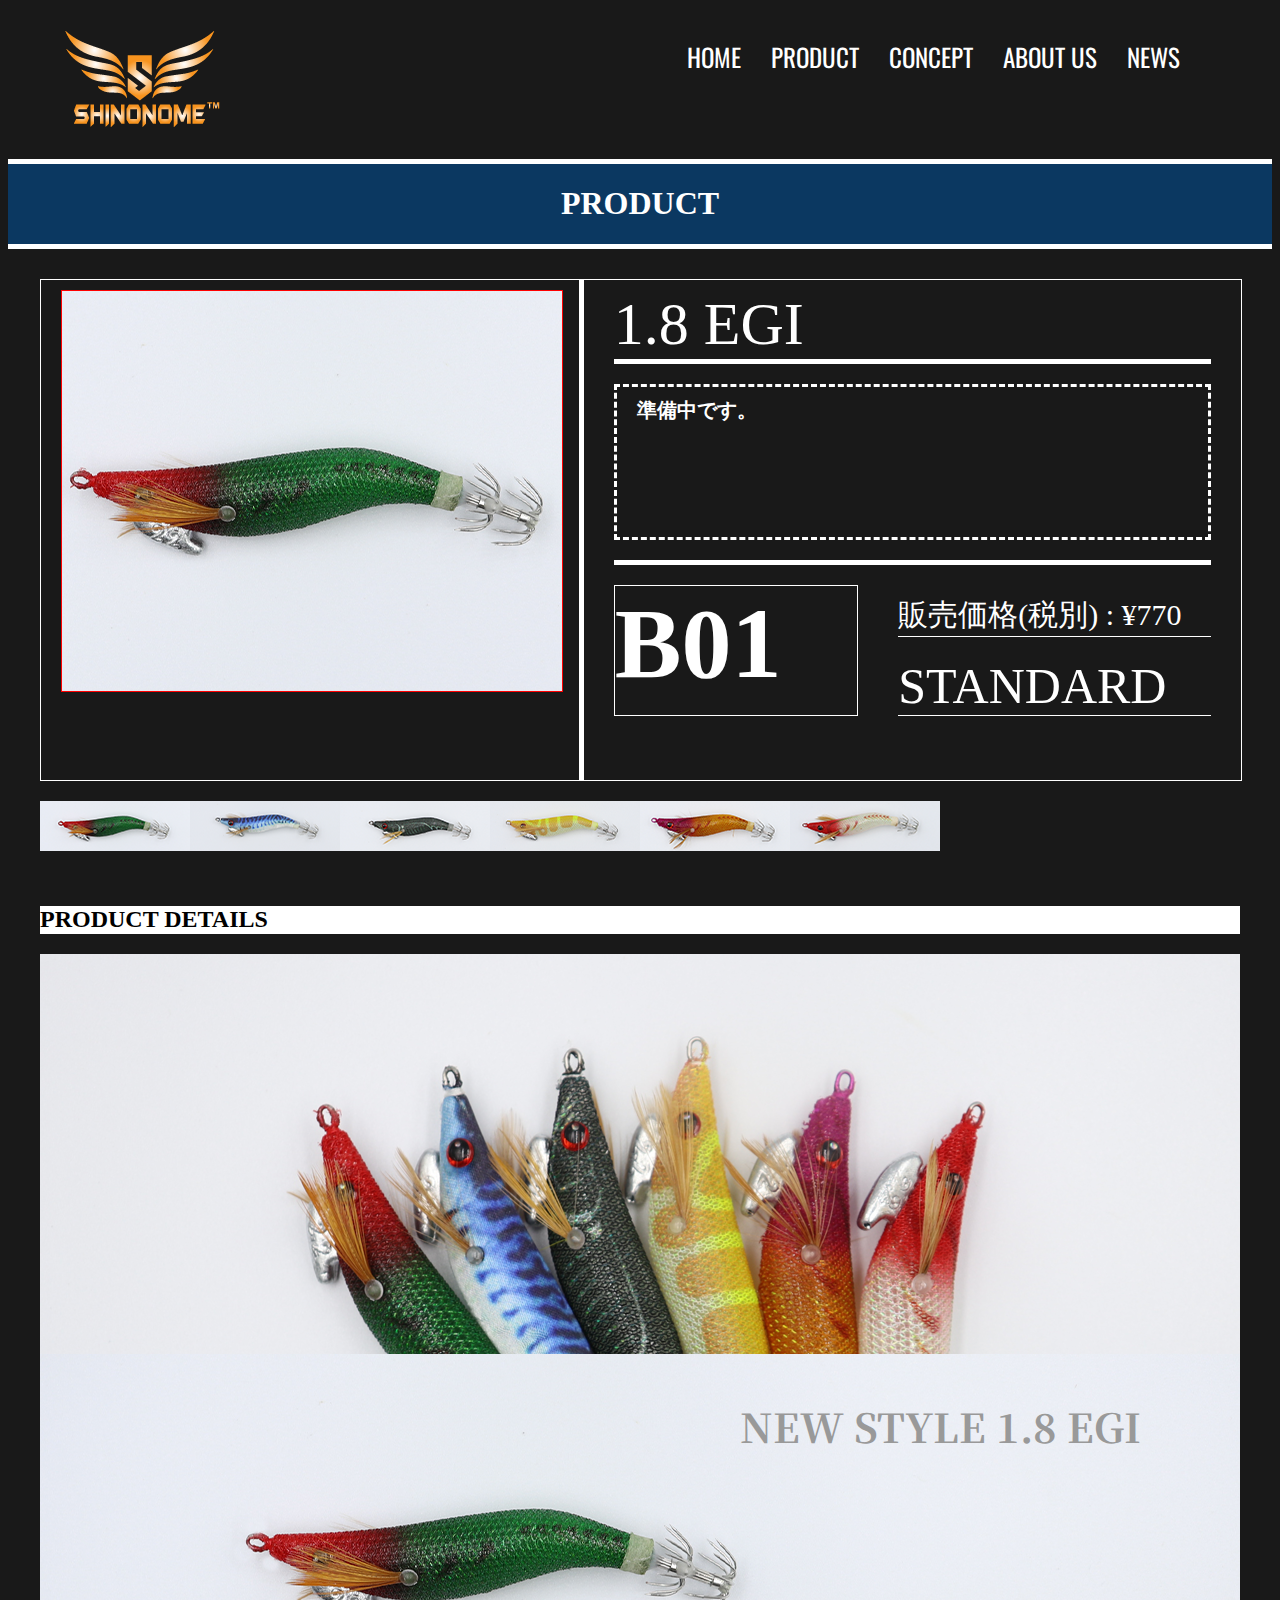
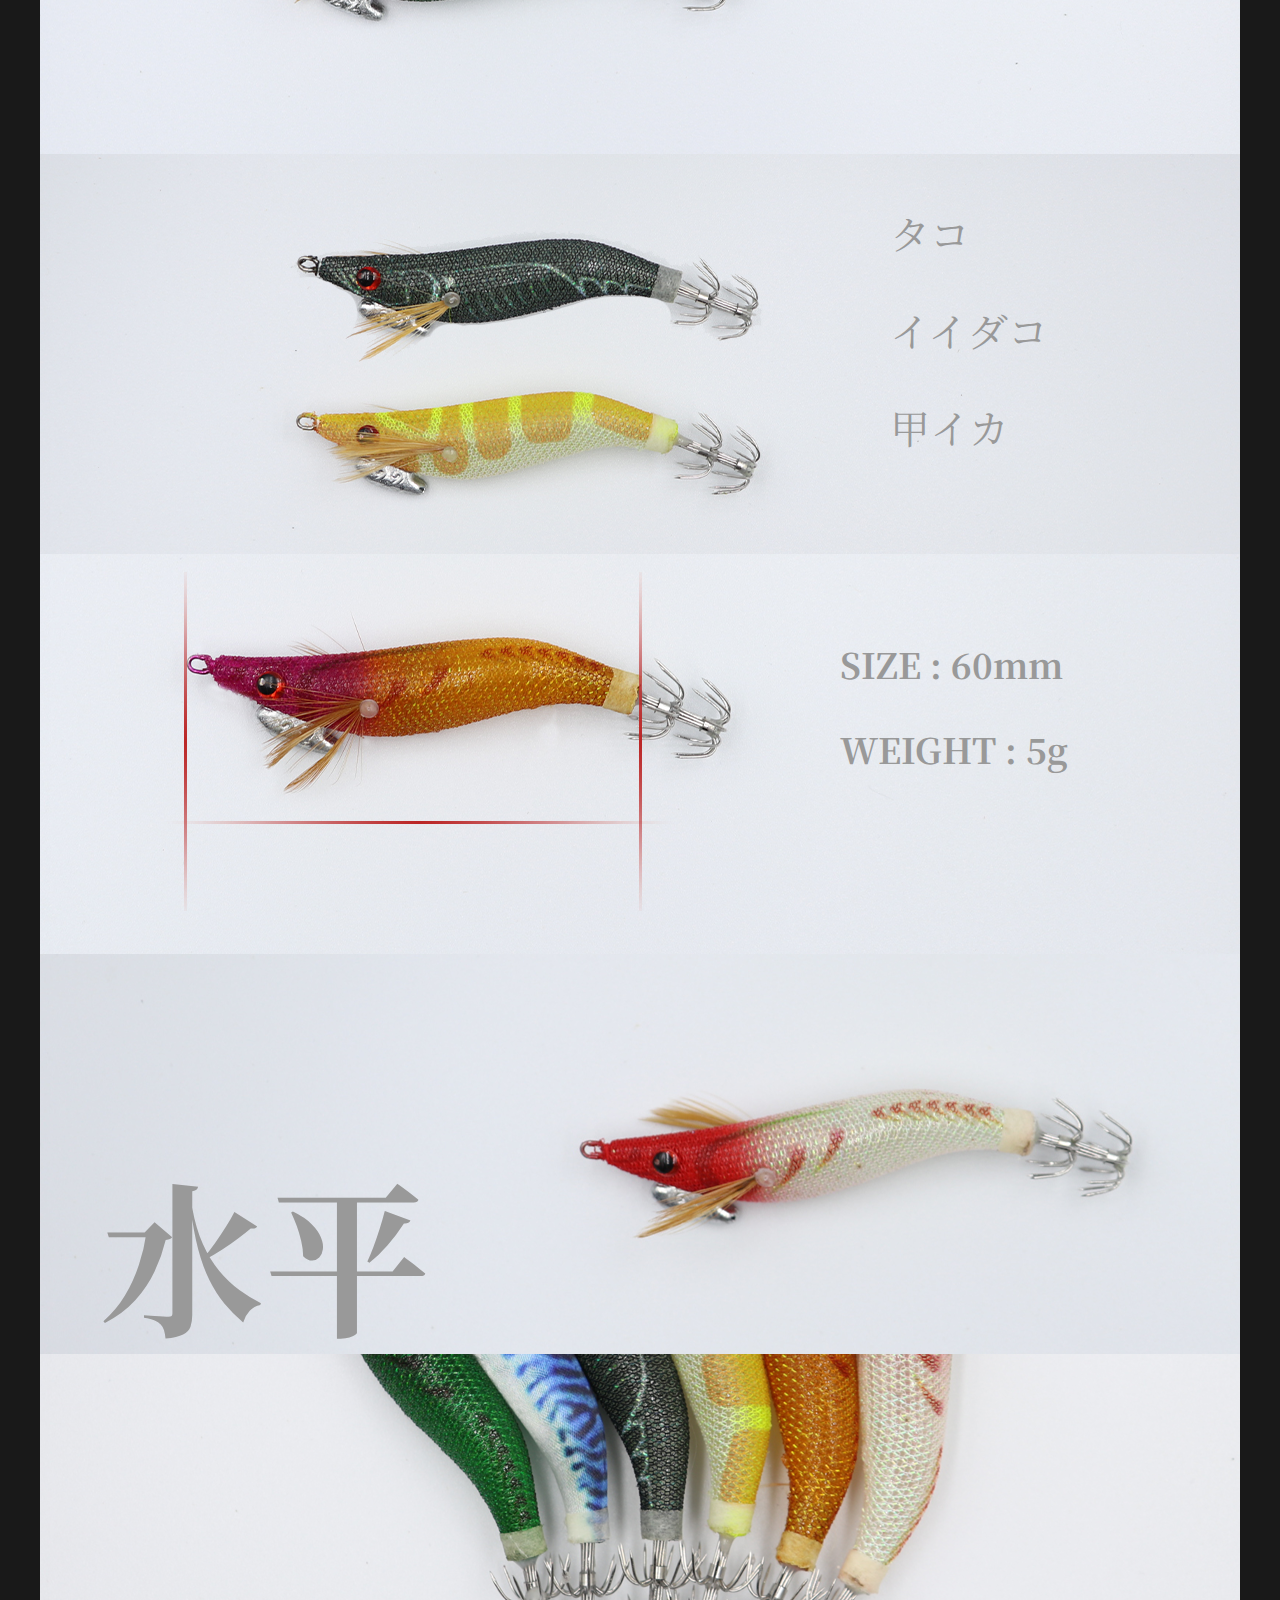
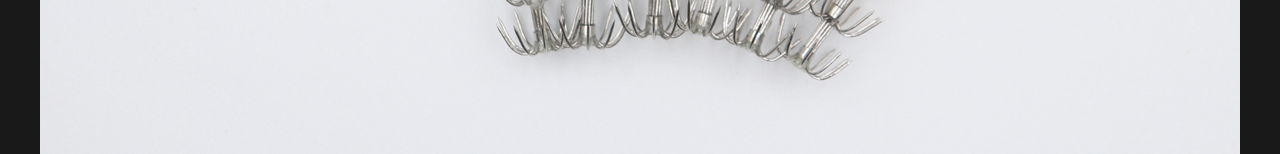
<file: egi1_8.html>
<!doctype HTML>
<html>
<head>
  <meta charset="utf-8">
  <title>Shinonome</title>
  <link href="https://fonts.googleapis.com/css?family=Oswald&display=swap" rel="stylesheet">
  <link href="https://fonts.googleapis.com/css?family=Sawarabi+Mincho&display=swap" rel="stylesheet">
  <link href="https://fonts.googleapis.com/css?family=Noto+Serif+JP&display=swap" rel="stylesheet">
  <link rel="stylesheet" href="style.css">
  <style>
  .submenu{
    height: 0px;
    position: absolute;
    overflow: hidden;
    transition-property: height;
    transition-duration: 0.5s;
  }
  .mainmenu:hover .submenu{
    height: 110px;
  }
  .submenu li{
    font-size: 20px;
    float: none;
  }
    .handler{
      margin-top: 30px;
      display: flex;
      width: 1200px;
      height: 500px;
      border: solid 1px white;
    }
    #mainimg{
      margin: 10px 0 0 20px;
      width: 500px;
      height: 400px;
      border: solid 1px red;
    }
    .hul{
      margin: 0 0 0 20px;
      margin-top: 20px;
      list-style: none;
      width: auto;
    }
    .hli{
      width: 150px;
      height: 50px;
      border: solid 1px white;
      margin-right: 23px;
      float: left;
      padding: 0;
    }
    .hli:last-child{
      margin-right: 0px;
    }
    .hlione{
      width: 150px;
      height: 50px;
      border: solid 1px white;
      margin: 0 0 0 173px;
      padding: 0;
    }
    .imgclass{
      width: 45%;
      float: left;
    }
    #minimg{
      width: 1200px;
      height: 55px;
      margin: 20px 0 20px 0;
      list-style: none;
    }
    .mins{
      width: 150px;
      height: 50px;
      padding: 0;
      display: inline-block;
    }
    .mins:last-child{
      margin-bottom: 20px;
    }
    .textpage{
      display: block;
      width: 55%;
      height: auto;
      border-left: solid 5px white;
      float: left;
    }
    .pname{
      margin: 10px 30px 0 30px;
      color:white;
      font-size: 60px;
      border-bottom: solid 5px white;
    }
    .smalltext{
      margin: 20px 30px 0 30px;
      color: white;
      border: dashed 3px white;
      width: auto;
      height: 150px;
      padding: 0 0 0 20px;
    }
    .att{
      margin: 20px 30px 0 30px;
      display: flex;
      border-top: solid 5px white;
      padding-top: 20px;
    }
    .pnum{
      color: white;
      font-size: 100px;
      font-weight: 900;
      border: solid 1px white;
      width: 250px;
    }
    .patt{
      margin-left: 40px;
      width: 54%;
    }
    .price{
      color: white;
      font-size: 30px;
      border-bottom: solid 1px white;
      margin-top: 10px;
    }
    .pcolor{
      margin-top: 20px;
      color: white;
      font-size: 50px;
      border-bottom: solid 1px white;
    }
    .sp{
      font-size: 20px;
      margin: 10px 0 5px 0;
      font-weight: 900;
    }
    .coution{
      color:red;
      margin-top: 5px;
    }
    .cname{
      font-size: 20px;
      font-weight: 900;
      margin-top: 10px;
    }
  </style>
  <script>
  var stext = ['準備中です。','サバストライプを使用して、自然なサバの感じで製作しました。<br>頭足類の立場でおいしそうに見えます。','フグの柄を描きました。ナチュラルなカラー感で、<br>環境に同化されて境界性を削減しました。<br>レッド、ブルー夜光はありません。','グリーンカラーを、一般的な魚の縞に組み合わせました。<br>ナチュラルなカラー感で、<br>環境に同化されて境界性が低くなります。<br>レッド、ブルー夜光はありません。','おいしそうなオレンジを鱗柄に加味して視認性を高めました。<br>目立つカラー感で標的になりやすい。<br>レッド、ブルー夜光はありません。','周辺環境のフルセクを加味して底層の頭足類を攻略します。<br>底層に住む頭足類は境界せずに近づいていきます。<br>レッド、ブルー夜光はありません。','周辺環境のフルセクを加味して底層の頭足類を攻略します。<br>ナチュラルなカラー感で周囲の環境に同化されます。<br>レッド、ブルー夜光はありません。','オレンジ色の緑の色を加味した製品です。<br>目にとまり、アタリが早くおいしそうなカラー感に誘惑します。<br>レッド、ブルー夜光はありません。','赤の色にオレンジ色を加味した製品です。<br>目にとまり、アタリが早くおいしそうなカラー感に誘惑します。<br>レッド、ブルー夜光はありません。','韓国の人気のあるスイカの色のカラーです。<br>人気の理由のある色です。','韓国の人気のコチュジャンの色のカラーです。<br>人気の理由のある色です。','栄養価の高い多くの青魚です。<br>斑点表現により視認性が最大化された。','レッドブラウン背筋に黄色の線をグオトた。<br>黄色のラインのためにアクション時錯視が起こります。','ピンクブラウン背筋に黄色の線をグオトた。<br>黄色のラインのためにアクション時錯視が起こります。','最も一般的な魚の色です。<br>ナチュラルカラーを最高使用しました。','前方はピンク裏側はイエローです。<br>夜光状態も2色で表示されます。','ブルー斑点の色をでした。<br>斑点表現により視認性が最大化された。','ブラック地にうっすらと骨の柄を入れました。<br>夜光時、実際の魚のような効果を示しています。','赤の色にオレンジ色を加味した製品です。<br>目にとまり、アタリが早くおいしそうなカラー感に誘惑します。<br>レッド、ブルー夜光はありません。'];
  var sname = ['','サバスタイル','フグスペシャル','ナチュラルグリーン','オレンジ鱗','プロブラウン','ナチュラルブラウン','オレンジグリーン','レッドオレンジ','スイカ','コチュジャン','ブルー斑点','レッドブラウン','ピンクブラウン','はタチウオ','トゥフェイス','ピンク斑点','プレミアムブラック','レッドオレンジ'];
  var coution = "※注意事項：三つの夜光に応じて製品番号が異なります。※";
  var glowname = ['通常夜光','レッド夜光','ブルー夜光'];
  var glowtext = ['通常の夜光色です。<br>ほのか緑の色で、既存の姿と同じです。<br>暗い海の中に明るく光ります。','魅惑的なレッド夜光です。<br>赤く明るくなるので、視認性に優れています。<br>柄はそのまま生かしました。','海の中に光を内面青い光がされます。<br>ナチュラルなカラーで最も自然に光ります。<br>境界性が極限に低くなります。'];
    function minimg(){ //1~6번 이미지 생성
      for(var i=1; i<7; i++){
      var min = document.querySelector('#minimg');
      var minli = document.createElement('li');
      minli.className = "mins";
        minli.innerHTML = "<input type='image' src='./img/2_2egi/min/"+i+".png' onclick='clickmin("+i+")'>";
        min.appendChild(minli);
      }
    }
    function startimg(){ //핸들러 초기화
      clickmin(1);
    }
    function clickmin(num){ //1~7번 이미지 클릭
      var mainimg = document.querySelector('#mainimg');
      mainimg.innerHTML = "<img src='./img/2_2egi/max/"+num+".png'>";
      var pnum = document.querySelector('.pnum');
      var smalltext = document.querySelector('.smalltext');
      smalltext.innerHTML = "<p class='cname'>"+stext[0];
      var pcolor = document.querySelector('.pcolor');
      pcolor.innerHTML = "STANDARD";
      if(num < 10){
        pnum.innerHTML = "B0"+num;
      }else {
        pnum.innerHTML = "T"+num;
      }
       /* if(num>1 && num<8){
        var hul = document.querySelector('.hul');
        hli = document.createElement('li');
        hli.className = "hlione";
        hul.innerHTML = "";
        hli.innerHTML = "<input type='image' src='./img/sutte/min/t"+num+"g.png' onclick='clickmax("+num+",0)'>";
        hul.appendChild(hli);
      }else if(num === 18){
        var hul = document.querySelector('.hul');
        hli = document.createElement('li');
        hli.className = "hlione";
        hul.innerHTML = "";
        hli.innerHTML = "<input type='image' src='./img/sutte/min/t"+num+"g.png' onclick='clickmax("+num+",0)'>";
        hul.appendChild(hli);
      }else{
      for(var i = 0; i < 3; i++){
        var hul = document.querySelector('.hul');
        hli = document.createElement('li');
        hli.className = "hli";
        if(i == 0){
        hul.innerHTML = "";
        hli.innerHTML = "<input type='image' src='./img/sutte/min/t"+num+"g.png' onclick='clickmax("+num+","+i+")'>";
        hul.appendChild(hli);
      }else if (i == 1) {
        hli.innerHTML = "<input type='image' src='./img/sutte/min/t"+num+"r.png' onclick='clickmax("+num+","+i+")'>";
        hul.appendChild(hli);
      }else {
        hli.innerHTML = "<input type='image' src='./img/sutte/min/t"+num+"b.png' onclick='clickmax("+num+","+i+")'>";
        hul.appendChild(hli);
      }
    }
  } */
    }
    function clickmax(i,num){ //일반, 레드, 블루 야광 클릭
      var mainimg = document.querySelector('#mainimg');
      var color = ['g','r','b'];
      var pcolor = ['','R','B'];
      var colorname = document.querySelector('.pcolor');
      var colorset = ['GLOW','RED GLOW','BLUE GLOW'];
      mainimg.innerHTML = "<img src='./img/sutte/max/t"+i+""+color[num]+".png'>";
      var pnum = document.querySelector('.pnum');
      colorname.innerHTML = colorset[num];
      var hul = document.querySelector('.hul');
      hul.childNodes[num].innerHTML = "<input type='image' src='./img/sutte/min/t"+i+"s.png' onclick='clickmin("+i+")'>";
      if(i < 10){
        pnum.innerHTML = "T0"+i+""+pcolor[num];
      }else{
        pnum.innerHTML = "T"+i+""+pcolor[num];
      }
      var smalltext = document.querySelector('.smalltext');
      smalltext.innerHTML = "<p class='sp'>"+glowname[num]+"</p>"+glowtext[num]+"<p class='coution'>"+coution+"</p>";
    }
  </script>
</head>
<body>
  <div class="container">
    <h1 class="logo">
      <a href="index.html"><img src="logo3.png"></a>
  </h1>
  <nav class="topnav">
  <ul>
  <li>
    <a href="index.html">HOME</a>
    </li>
    <li class="mainmenu">
      <a>PRODUCT</a>
        <ul class="submenu">
          <li><a href="product.html">SHINONOME</a></li>
          <li><a href="shinsei.html">SHINSEI</a></li>
        </ul>
    </li>
    <li>
    <a href="concept.html">CONCEPT</a>
    </li>

    <li>
    <a href="about.html">ABOUT US</a>
    </li>
    <li>
    <a href="news.html">NEWS</a>
  </li>
  </ul>
  </nav>
</div>
<div class="twobord bord align-center"><h1>PRODUCT</h1></div>

  <div class="container">
      <div class="handler">
        <div class="imgclass">
          <div id="mainimg"></div>
          <ul class="hul"></ul>
        </div>
        <div class="textpage">
          <div class="pname">1.8 EGI</div>
          <div class="smalltext">
          </div>
          <div class="att">
            <div class="pnum">T01</div>
            <div class="patt">
              <div class="price">販売価格(税別) : ¥770</div>
              <div class="pcolor"></div>
            </div>
          </div>
        </div>
      </div>
    <ul id="minimg">

    </ul>
  <div style="background-color: white;">
    <h2 class="probord">PRODUCT DETAILS</h2>
  </div>


  <div style="width: auto; height: 400px; background-image: url(./img/2_2egi/detail/m1.png); font-family: 'Noto Serif JP', serif;"><div style="padding:  200px 0 0 500px; margin-top: 0px;"><h2 style="font-size:40px;"></div></div>
  <div style="width: auto; height: 400px; background-image: url(./img/2_2egi/detail/m2.png); font-family: 'Noto Serif JP', serif; color: #999;"><div style="padding:  10px 0 0 700px; margin-top: 0px;"><h2 style="font-size:40px;">NEW STYLE 1.8 EGI
    </div></div>

  <div style="width: auto; height: 400px; background-image: url(./img/2_2egi/detail/m4.png); color:#FFF; font-family: 'Noto Serif JP', serif; color:#999;"><div style="margin: 0px 0 0 800px; padding: 10px 0 0 50px; font-size:40px;">
    <p>タコ</p>
    <p>イイダコ</p>
    <p>甲イカ</p>
  </div>
  </div>



<div style="width: auto; height: 400px; background-image: url(./img/2_2egi/detail/m5.png);"><div style="margin: 0px 40px 100px 650px; font-family: 'Noto Serif JP', serif; padding:50px 0 0 150px;"><h2 style="color: #999; font-size:35px; margin:0;">
  <p>SIZE : 60mm</p>
  <p>WEIGHT : 5g</p>
  <p></p>
</div></div>

<div style="width: auto; height: 400px; background-image: url(./img/2_2egi/detail/m6.png);"><div style="margin: 0px 40px 100px 60px; font-family: 'Noto Serif JP', serif; padding:180px 0 0 0px;"><h2 style="color: #999; font-size:165px; margin:0;">水平</div></div>

<div style="width: auto; height: 400px; background-image: url(./img/2_2egi/detail/me.png);"><div style="margin: 0px 40px 100px 650px; font-family: 'Noto Serif JP', serif; padding:180px 0 0 50px;"><h2 style="color: #000000; font-size:35px; margin:0;"></div></div>
</div>
</div>
</div>
<script>
minimg();
startimg();
</script>
  </body>
</html>
</file>
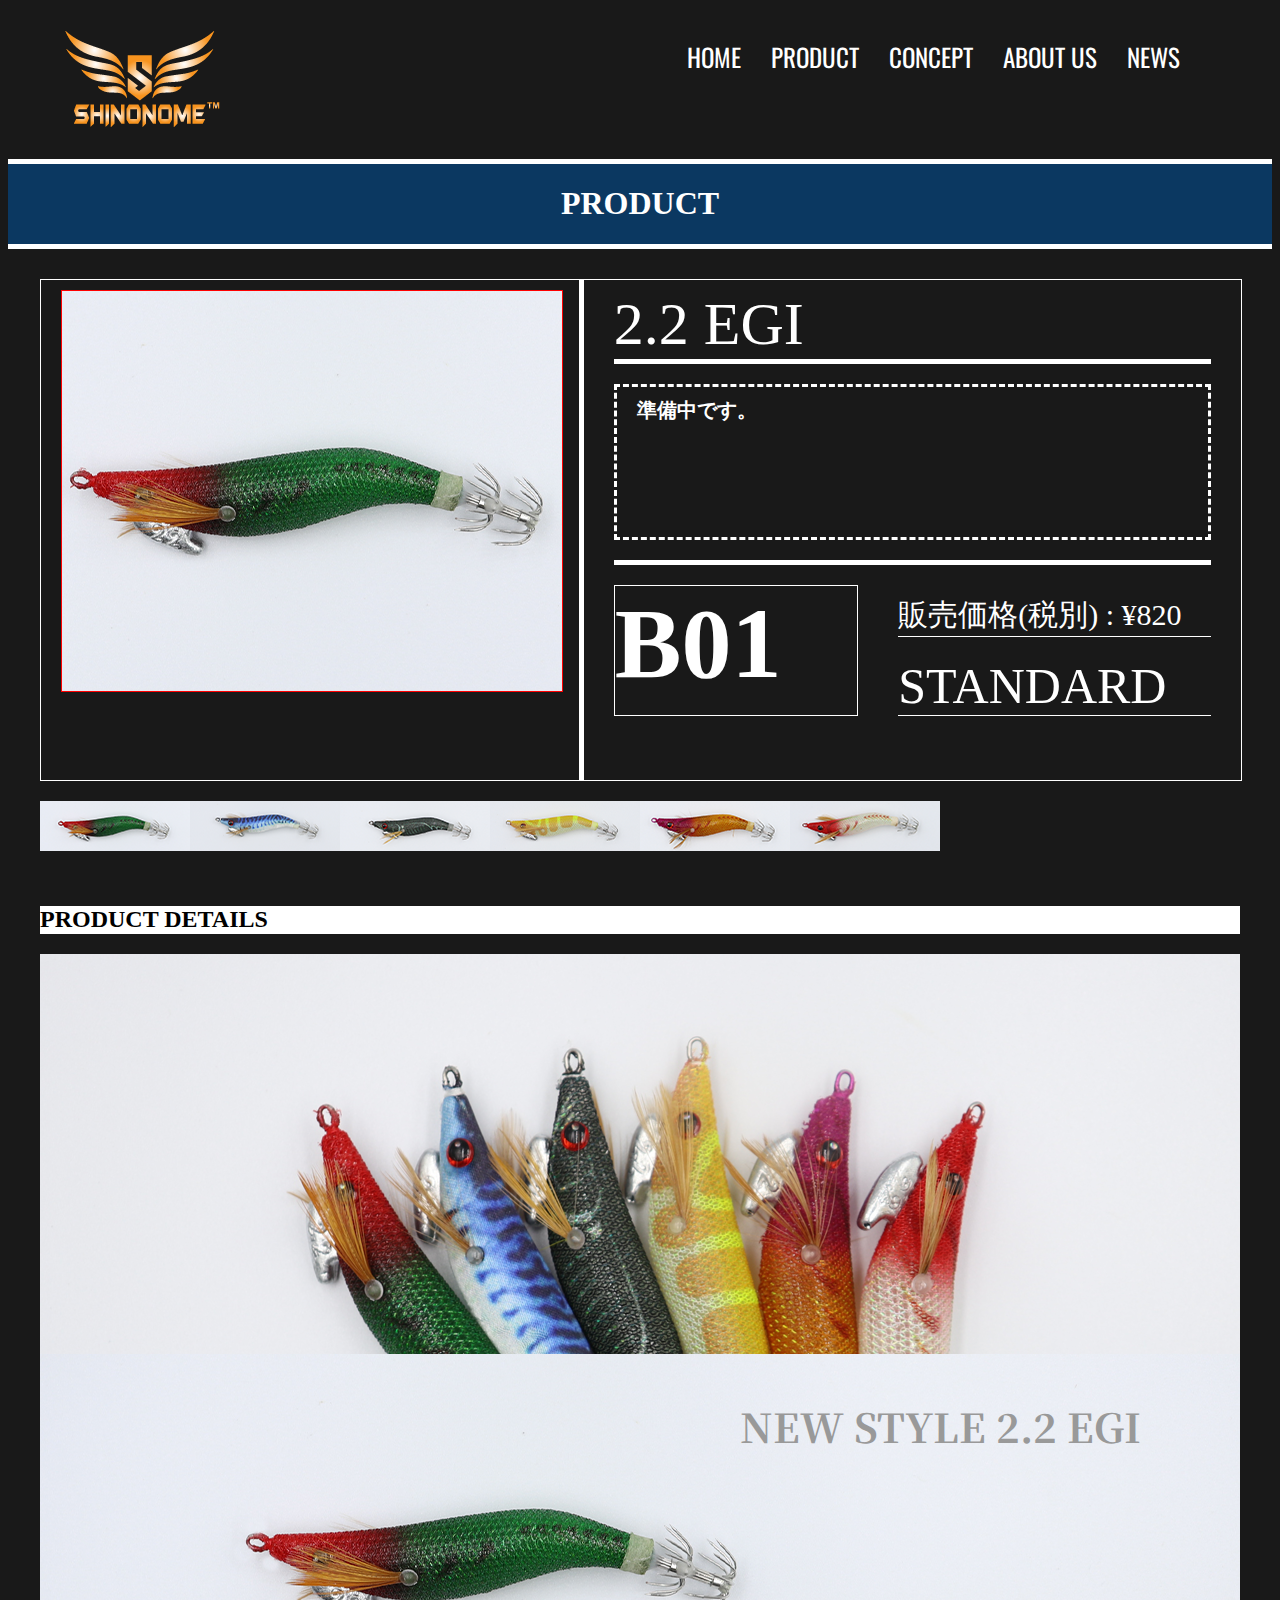
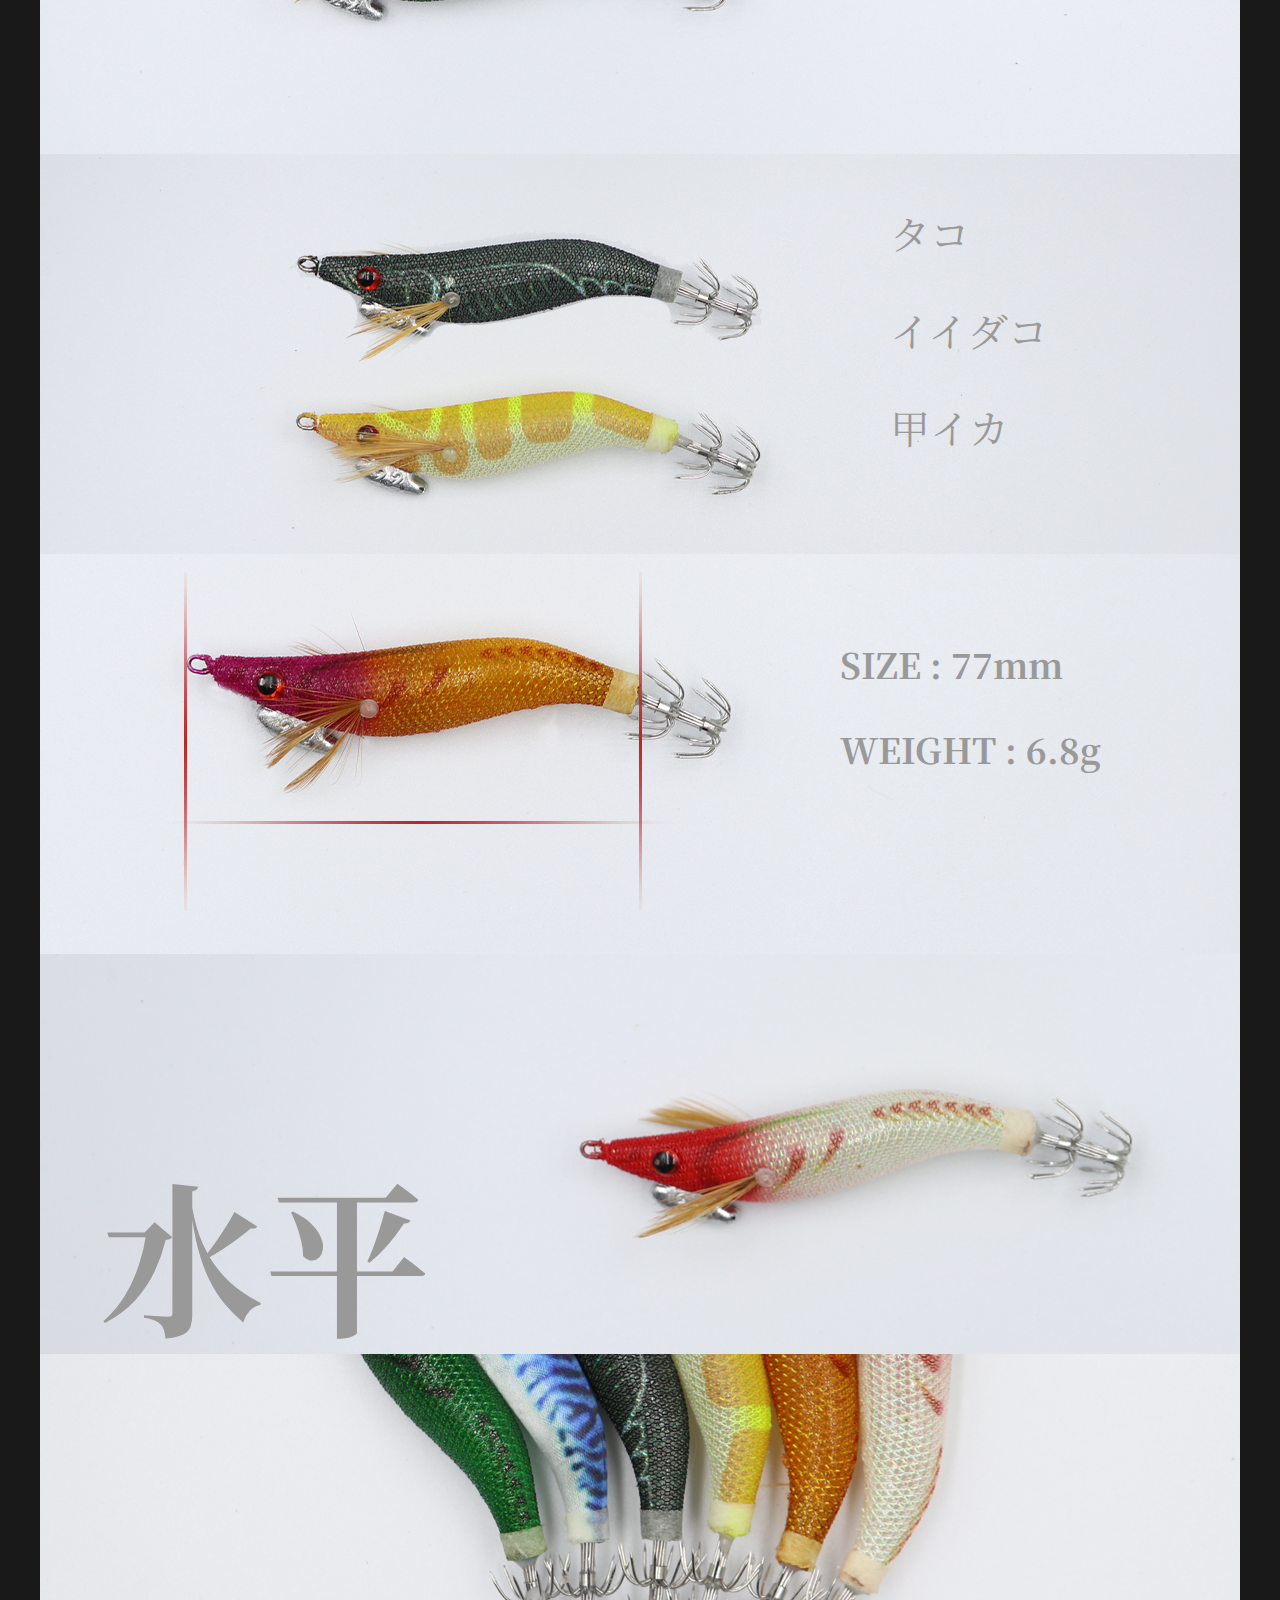
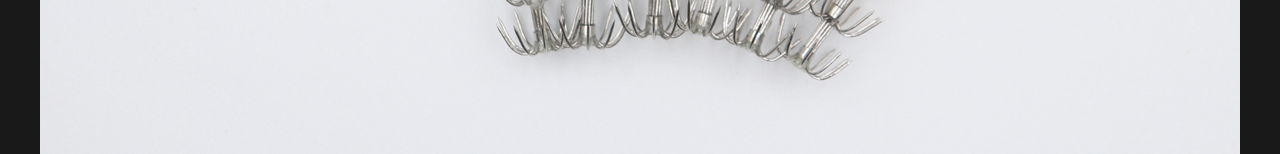
<file: egi2_2.html>
<!doctype HTML>
<html>
<head>
  <meta charset="utf-8">
  <title>Shinonome</title>
  <link href="https://fonts.googleapis.com/css?family=Oswald&display=swap" rel="stylesheet">
  <link href="https://fonts.googleapis.com/css?family=Sawarabi+Mincho&display=swap" rel="stylesheet">
  <link href="https://fonts.googleapis.com/css?family=Noto+Serif+JP&display=swap" rel="stylesheet">
  <link rel="stylesheet" href="style.css">
  <style>
  .submenu{
    height: 0px;
    position: absolute;
    overflow: hidden;
    transition-property: height;
    transition-duration: 0.5s;
  }
  .mainmenu:hover .submenu{
    height: 110px;
  }
  .submenu li{
    font-size: 20px;
    float: none;
  }
    .handler{
      margin-top: 30px;
      display: flex;
      width: 1200px;
      height: 500px;
      border: solid 1px white;
    }
    #mainimg{
      margin: 10px 0 0 20px;
      width: 500px;
      height: 400px;
      border: solid 1px red;
    }
    .hul{
      margin: 0 0 0 20px;
      margin-top: 20px;
      list-style: none;
      width: auto;
    }
    .hli{
      width: 150px;
      height: 50px;
      border: solid 1px white;
      margin-right: 23px;
      float: left;
      padding: 0;
    }
    .hli:last-child{
      margin-right: 0px;
    }
    .hlione{
      width: 150px;
      height: 50px;
      border: solid 1px white;
      margin: 0 0 0 173px;
      padding: 0;
    }
    .imgclass{
      width: 45%;
      float: left;
    }
    #minimg{
      width: 1200px;
      height: 55px;
      margin: 20px 0 20px 0;
      list-style: none;
    }
    .mins{
      width: 150px;
      height: 50px;
      padding: 0;
      display: inline-block;
    }
    .mins:last-child{
      margin-bottom: 20px;
    }
    .textpage{
      display: block;
      width: 55%;
      height: auto;
      border-left: solid 5px white;
      float: left;
    }
    .pname{
      margin: 10px 30px 0 30px;
      color:white;
      font-size: 60px;
      border-bottom: solid 5px white;
    }
    .smalltext{
      margin: 20px 30px 0 30px;
      color: white;
      border: dashed 3px white;
      width: auto;
      height: 150px;
      padding: 0 0 0 20px;
    }
    .att{
      margin: 20px 30px 0 30px;
      display: flex;
      border-top: solid 5px white;
      padding-top: 20px;
    }
    .pnum{
      color: white;
      font-size: 100px;
      font-weight: 900;
      border: solid 1px white;
      width: 250px;
    }
    .patt{
      margin-left: 40px;
      width: 54%;
    }
    .price{
      color: white;
      font-size: 30px;
      border-bottom: solid 1px white;
      margin-top: 10px;
    }
    .pcolor{
      margin-top: 20px;
      color: white;
      font-size: 50px;
      border-bottom: solid 1px white;
    }
    .sp{
      font-size: 20px;
      margin: 10px 0 5px 0;
      font-weight: 900;
    }
    .coution{
      color:red;
      margin-top: 5px;
    }
    .cname{
      font-size: 20px;
      font-weight: 900;
      margin-top: 10px;
    }
  </style>
  <script>
  var stext = ['準備中です。','サバストライプを使用して、自然なサバの感じで製作しました。<br>頭足類の立場でおいしそうに見えます。','フグの柄を描きました。ナチュラルなカラー感で、<br>環境に同化されて境界性を削減しました。<br>レッド、ブルー夜光はありません。','グリーンカラーを、一般的な魚の縞に組み合わせました。<br>ナチュラルなカラー感で、<br>環境に同化されて境界性が低くなります。<br>レッド、ブルー夜光はありません。','おいしそうなオレンジを鱗柄に加味して視認性を高めました。<br>目立つカラー感で標的になりやすい。<br>レッド、ブルー夜光はありません。','周辺環境のフルセクを加味して底層の頭足類を攻略します。<br>底層に住む頭足類は境界せずに近づいていきます。<br>レッド、ブルー夜光はありません。','周辺環境のフルセクを加味して底層の頭足類を攻略します。<br>ナチュラルなカラー感で周囲の環境に同化されます。<br>レッド、ブルー夜光はありません。','オレンジ色の緑の色を加味した製品です。<br>目にとまり、アタリが早くおいしそうなカラー感に誘惑します。<br>レッド、ブルー夜光はありません。','赤の色にオレンジ色を加味した製品です。<br>目にとまり、アタリが早くおいしそうなカラー感に誘惑します。<br>レッド、ブルー夜光はありません。','韓国の人気のあるスイカの色のカラーです。<br>人気の理由のある色です。','韓国の人気のコチュジャンの色のカラーです。<br>人気の理由のある色です。','栄養価の高い多くの青魚です。<br>斑点表現により視認性が最大化された。','レッドブラウン背筋に黄色の線をグオトた。<br>黄色のラインのためにアクション時錯視が起こります。','ピンクブラウン背筋に黄色の線をグオトた。<br>黄色のラインのためにアクション時錯視が起こります。','最も一般的な魚の色です。<br>ナチュラルカラーを最高使用しました。','前方はピンク裏側はイエローです。<br>夜光状態も2色で表示されます。','ブルー斑点の色をでした。<br>斑点表現により視認性が最大化された。','ブラック地にうっすらと骨の柄を入れました。<br>夜光時、実際の魚のような効果を示しています。','赤の色にオレンジ色を加味した製品です。<br>目にとまり、アタリが早くおいしそうなカラー感に誘惑します。<br>レッド、ブルー夜光はありません。'];
  var sname = ['','サバスタイル','フグスペシャル','ナチュラルグリーン','オレンジ鱗','プロブラウン','ナチュラルブラウン','オレンジグリーン','レッドオレンジ','スイカ','コチュジャン','ブルー斑点','レッドブラウン','ピンクブラウン','はタチウオ','トゥフェイス','ピンク斑点','プレミアムブラック','レッドオレンジ'];
  var coution = "※注意事項：三つの夜光に応じて製品番号が異なります。※";
  var glowname = ['通常夜光','レッド夜光','ブルー夜光'];
  var glowtext = ['通常の夜光色です。<br>ほのか緑の色で、既存の姿と同じです。<br>暗い海の中に明るく光ります。','魅惑的なレッド夜光です。<br>赤く明るくなるので、視認性に優れています。<br>柄はそのまま生かしました。','海の中に光を内面青い光がされます。<br>ナチュラルなカラーで最も自然に光ります。<br>境界性が極限に低くなります。'];
    function minimg(){ //1~6번 이미지 생성
      for(var i=1; i<7; i++){
      var min = document.querySelector('#minimg');
      var minli = document.createElement('li');
      minli.className = "mins";
        minli.innerHTML = "<input type='image' src='./img/2_2egi/min/"+i+".png' onclick='clickmin("+i+")'>";
        min.appendChild(minli);
      }
    }
    function startimg(){ //핸들러 초기화
      clickmin(1);
    }
    function clickmin(num){ //1~7번 이미지 클릭
      var mainimg = document.querySelector('#mainimg');
      mainimg.innerHTML = "<img src='./img/2_2egi/max/"+num+".png'>";
      var pnum = document.querySelector('.pnum');
      var smalltext = document.querySelector('.smalltext');
      smalltext.innerHTML = "<p class='cname'>"+stext[0];
      var pcolor = document.querySelector('.pcolor');
      pcolor.innerHTML = "STANDARD";
      if(num < 10){
        pnum.innerHTML = "B0"+num;
      }else {
        pnum.innerHTML = "T"+num;
      }
       /* if(num>1 && num<8){
        var hul = document.querySelector('.hul');
        hli = document.createElement('li');
        hli.className = "hlione";
        hul.innerHTML = "";
        hli.innerHTML = "<input type='image' src='./img/sutte/min/t"+num+"g.png' onclick='clickmax("+num+",0)'>";
        hul.appendChild(hli);
      }else if(num === 18){
        var hul = document.querySelector('.hul');
        hli = document.createElement('li');
        hli.className = "hlione";
        hul.innerHTML = "";
        hli.innerHTML = "<input type='image' src='./img/sutte/min/t"+num+"g.png' onclick='clickmax("+num+",0)'>";
        hul.appendChild(hli);
      }else{
      for(var i = 0; i < 3; i++){
        var hul = document.querySelector('.hul');
        hli = document.createElement('li');
        hli.className = "hli";
        if(i == 0){
        hul.innerHTML = "";
        hli.innerHTML = "<input type='image' src='./img/sutte/min/t"+num+"g.png' onclick='clickmax("+num+","+i+")'>";
        hul.appendChild(hli);
      }else if (i == 1) {
        hli.innerHTML = "<input type='image' src='./img/sutte/min/t"+num+"r.png' onclick='clickmax("+num+","+i+")'>";
        hul.appendChild(hli);
      }else {
        hli.innerHTML = "<input type='image' src='./img/sutte/min/t"+num+"b.png' onclick='clickmax("+num+","+i+")'>";
        hul.appendChild(hli);
      }
    }
  } */
    }
    function clickmax(i,num){ //일반, 레드, 블루 야광 클릭
      var mainimg = document.querySelector('#mainimg');
      var color = ['g','r','b'];
      var pcolor = ['','R','B'];
      var colorname = document.querySelector('.pcolor');
      var colorset = ['GLOW','RED GLOW','BLUE GLOW'];
      mainimg.innerHTML = "<img src='./img/sutte/max/t"+i+""+color[num]+".png'>";
      var pnum = document.querySelector('.pnum');
      colorname.innerHTML = colorset[num];
      var hul = document.querySelector('.hul');
      hul.childNodes[num].innerHTML = "<input type='image' src='./img/sutte/min/t"+i+"s.png' onclick='clickmin("+i+")'>";
      if(i < 10){
        pnum.innerHTML = "T0"+i+""+pcolor[num];
      }else{
        pnum.innerHTML = "T"+i+""+pcolor[num];
      }
      var smalltext = document.querySelector('.smalltext');
      smalltext.innerHTML = "<p class='sp'>"+glowname[num]+"</p>"+glowtext[num]+"<p class='coution'>"+coution+"</p>";
    }
  </script>
</head>
<body>
  <div class="container">
    <h1 class="logo">
      <a href="index.html"><img src="logo3.png"></a>
  </h1>
  <nav class="topnav">
  <ul>
  <li>
    <a href="index.html">HOME</a>
    </li>
    <li class="mainmenu">
      <a>PRODUCT</a>
        <ul class="submenu">
          <li><a href="product.html">SHINONOME</a></li>
          <li><a href="shinsei.html">SHINSEI</a></li>
        </ul>
    </li>
    <li>
    <a href="concept.html">CONCEPT</a>
    </li>

    <li>
    <a href="about.html">ABOUT US</a>
    </li>
    <li>
    <a href="news.html">NEWS</a>
  </li>
  </ul>
  </nav>
</div>
<div class="twobord bord align-center"><h1>PRODUCT</h1></div>

  <div class="container">
      <div class="handler">
        <div class="imgclass">
          <div id="mainimg"></div>
          <ul class="hul"></ul>
        </div>
        <div class="textpage">
          <div class="pname">2.2 EGI</div>
          <div class="smalltext">
          </div>
          <div class="att">
            <div class="pnum">T01</div>
            <div class="patt">
              <div class="price">販売価格(税別) : ¥820</div>
              <div class="pcolor"></div>
            </div>
          </div>
        </div>
      </div>
    <ul id="minimg">

    </ul>
  <div style="background-color: white;">
    <h2 class="probord">PRODUCT DETAILS</h2>
  </div>


  <div style="width: auto; height: 400px; background-image: url(./img/2_2egi/detail/m1.png); font-family: 'Noto Serif JP', serif;"><div style="padding:  200px 0 0 500px; margin-top: 0px;"><h2 style="font-size:40px;"></div></div>
  <div style="width: auto; height: 400px; background-image: url(./img/2_2egi/detail/m2.png); font-family: 'Noto Serif JP', serif; color: #999;"><div style="padding:  10px 0 0 700px; margin-top: 0px;"><h2 style="font-size:40px;">NEW STYLE 2.2 EGI
    </div></div>

  <div style="width: auto; height: 400px; background-image: url(./img/2_2egi/detail/m4.png); color:#FFF; font-family: 'Noto Serif JP', serif; color:#999;"><div style="margin: 0px 0 0 800px; padding: 10px 0 0 50px; font-size:40px;">
    <p>タコ</p>
    <p>イイダコ</p>
    <p>甲イカ</p>
  </div>
  </div>



<div style="width: auto; height: 400px; background-image: url(./img/2_2egi/detail/m5.png);"><div style="margin: 0px 40px 100px 650px; font-family: 'Noto Serif JP', serif; padding:50px 0 0 150px;"><h2 style="color: #999; font-size:35px; margin:0;">
  <p>SIZE : 77mm</p>
  <p>WEIGHT : 6.8g</p>
  <p></p>
</div></div>

<div style="width: auto; height: 400px; background-image: url(./img/2_2egi/detail/m6.png);"><div style="margin: 0px 40px 100px 60px; font-family: 'Noto Serif JP', serif; padding:180px 0 0 0px;"><h2 style="color: #999; font-size:165px; margin:0;">水平</div></div>

<div style="width: auto; height: 400px; background-image: url(./img/2_2egi/detail/me.png);"><div style="margin: 0px 40px 100px 650px; font-family: 'Noto Serif JP', serif; padding:180px 0 0 50px;"><h2 style="color: #000000; font-size:35px; margin:0;"></div></div>
</div>
</div>
</div>
<script>
minimg();
startimg();
</script>
  </body>
</html>
</file>
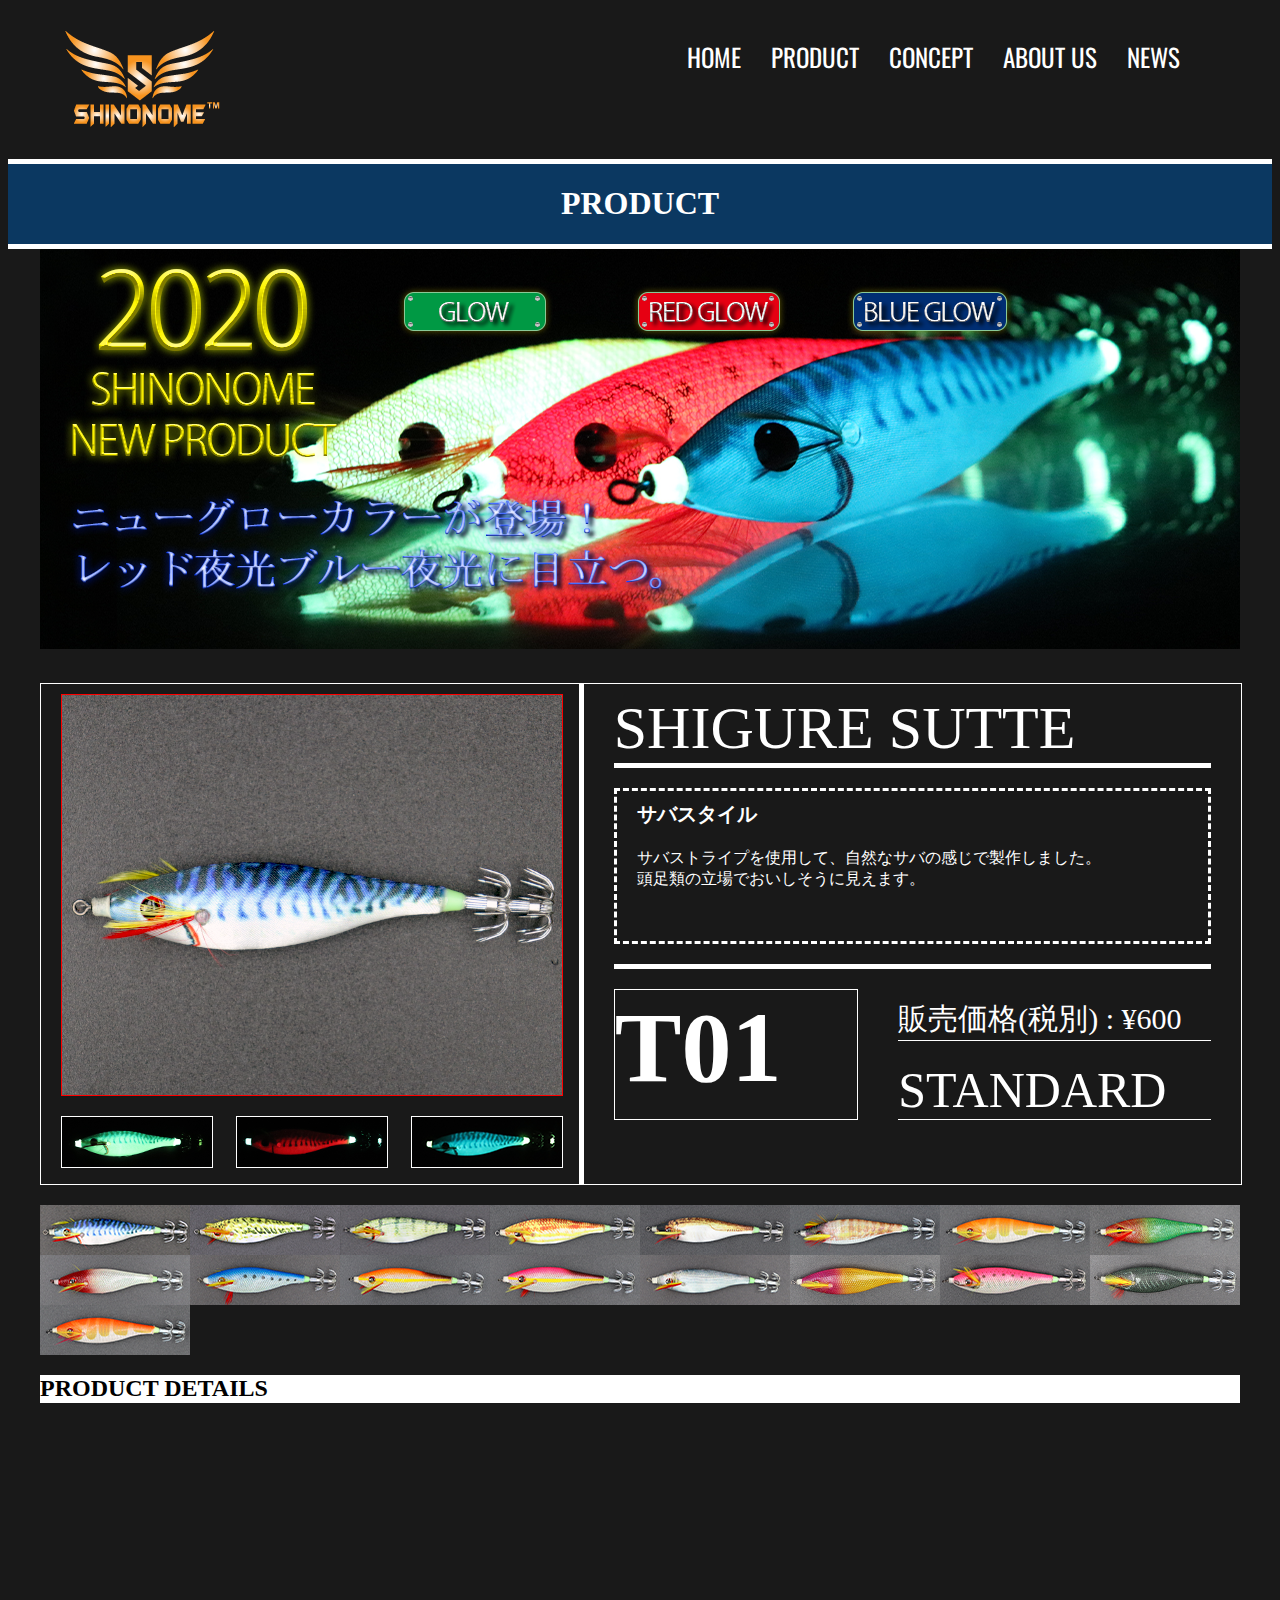
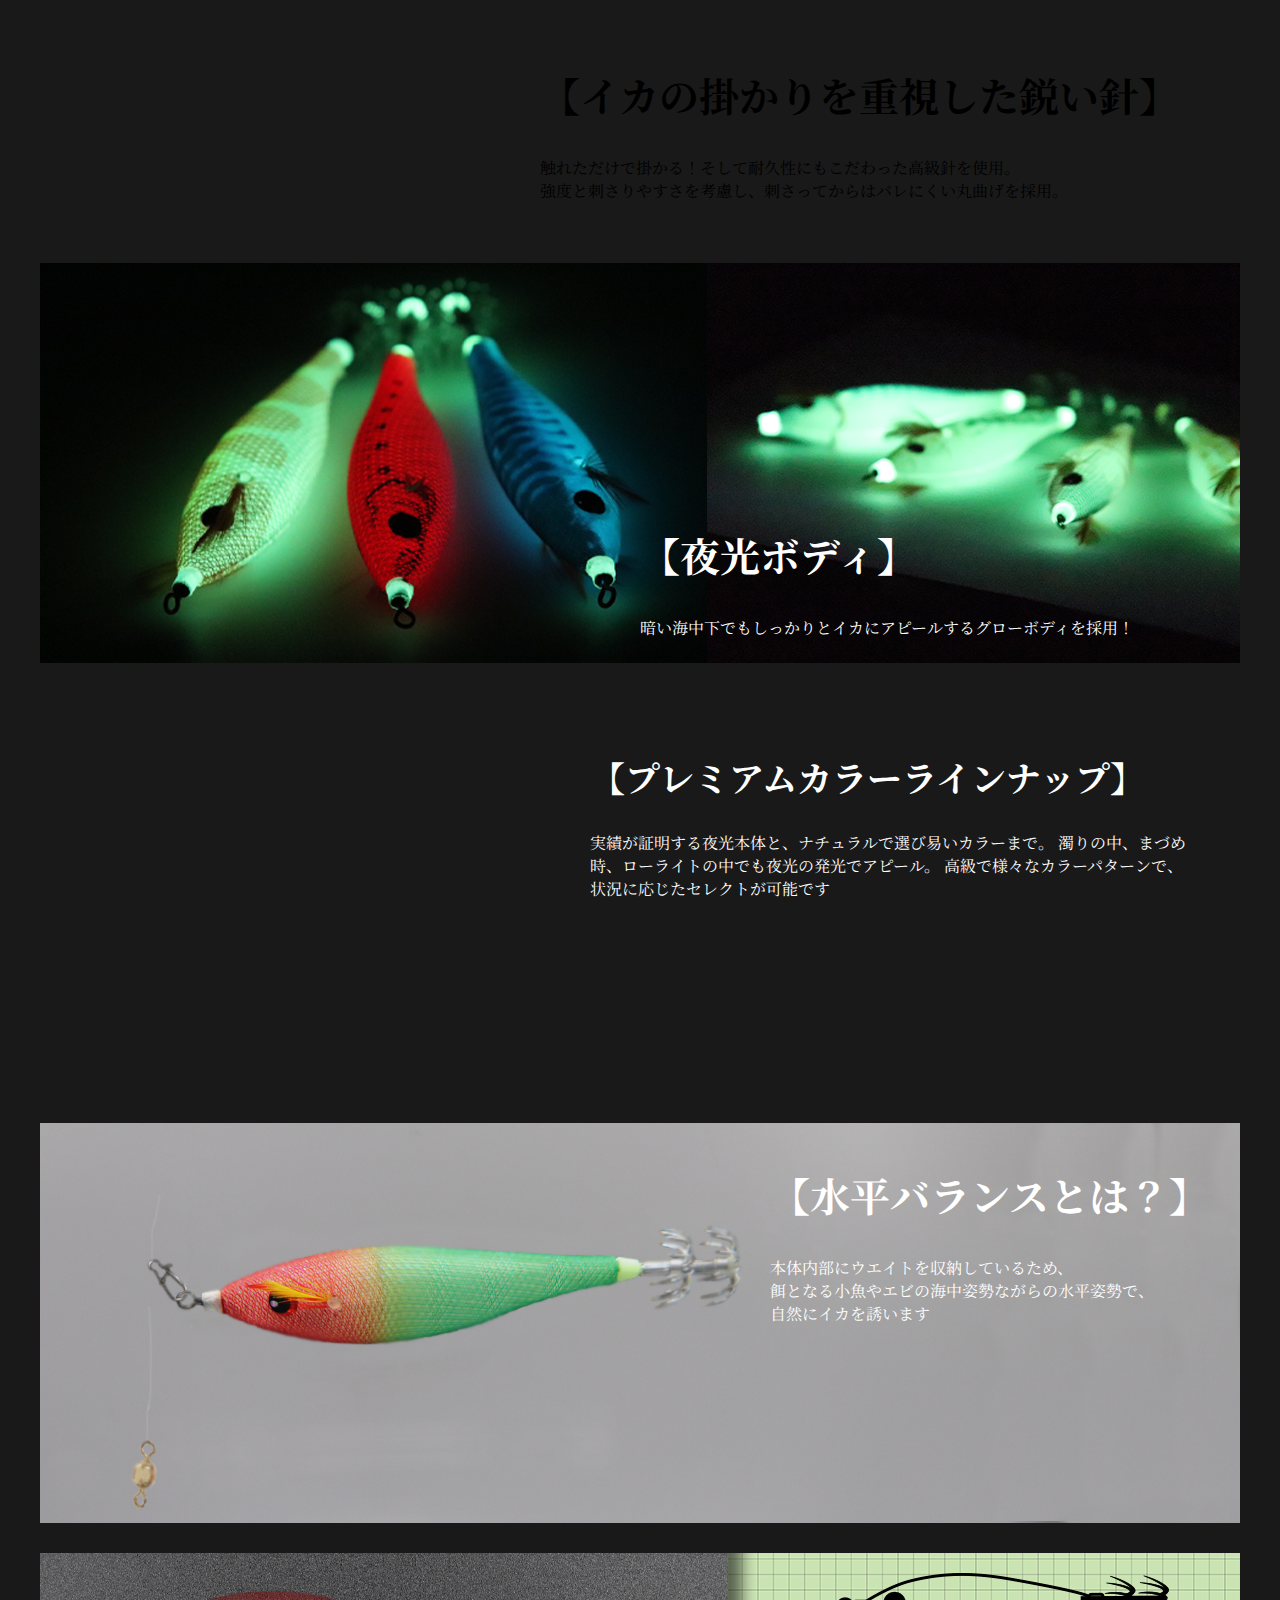
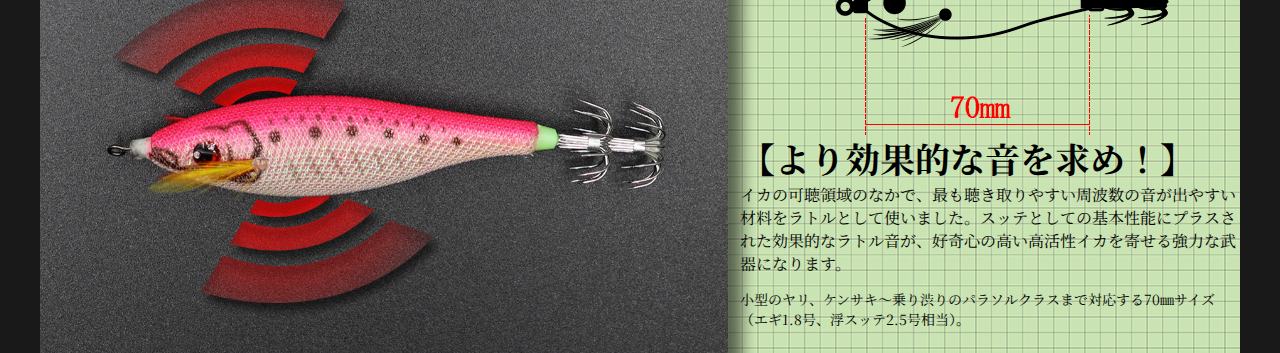
<file: mimg2.html>
<!doctype HTML>
<html>
<head>
  <meta charset="utf-8">
  <title>Shinonome</title>
  <link href="https://fonts.googleapis.com/css?family=Oswald&display=swap" rel="stylesheet">
  <link href="https://fonts.googleapis.com/css?family=Sawarabi+Mincho&display=swap" rel="stylesheet">
  <link href="https://fonts.googleapis.com/css?family=Noto+Serif+JP&display=swap" rel="stylesheet">
  <link rel="stylesheet" href="style.css">
  <style>
  .submenu{
    height: 0px;
    position: absolute;
    overflow: hidden;
    transition-property: height;
    transition-duration: 0.5s;
  }
  .mainmenu:hover .submenu{
    height: 110px;
  }
  .submenu li{
    font-size: 20px;
    float: none;
  }
    .handler{
      margin-top: 30px;
      display: flex;
      width: 1200px;
      height: 500px;
      border: solid 1px white;
    }
    #mainimg{
      margin: 10px 0 0 20px;
      width: 500px;
      height: 400px;
      border: solid 1px red;
    }
    .hul{
      margin: 0 0 0 20px;
      margin-top: 20px;
      list-style: none;
      width: auto;
    }
    .hli{
      width: 150px;
      height: 50px;
      border: solid 1px white;
      margin-right: 23px;
      float: left;
      padding: 0;
    }
    .hli:last-child{
      margin-right: 0px;
    }
    .hlione{
      width: 150px;
      height: 50px;
      border: solid 1px white;
      margin: 0 0 0 173px;
      padding: 0;
    }
    .imgclass{
      width: 45%;
      float: left;
    }
    #minimg{
      width: 1200px;
      height: 55px;
      margin: 20px 0 20px 0;
      list-style: none;
    }
    .mins{
      width: 150px;
      height: 50px;
      padding: 0;
      display: inline-block;
    }
    .mins:last-child{
      margin-bottom: 20px;
    }
    .textpage{
      display: block;
      width: 55%;
      height: auto;
      border-left: solid 5px white;
      float: left;
    }
    .pname{
      margin: 10px 30px 0 30px;
      color:white;
      font-size: 60px;
      border-bottom: solid 5px white;
    }
    .smalltext{
      margin: 20px 30px 0 30px;
      color: white;
      border: dashed 3px white;
      width: auto;
      height: 150px;
      padding: 0 0 0 20px;
    }
    .att{
      margin: 20px 30px 0 30px;
      display: flex;
      border-top: solid 5px white;
      padding-top: 20px;
    }
    .pnum{
      color: white;
      font-size: 100px;
      font-weight: 900;
      border: solid 1px white;
      width: 250px;
    }
    .patt{
      margin-left: 40px;
      width: 54%;
    }
    .price{
      color: white;
      font-size: 30px;
      border-bottom: solid 1px white;
      margin-top: 10px;
    }
    .pcolor{
      margin-top: 20px;
      color: white;
      font-size: 50px;
      border-bottom: solid 1px white;
    }
    .sp{
      font-size: 20px;
      margin: 10px 0 5px 0;
      font-weight: 900;
    }
    .coution{
      color:red;
      margin-top: 5px;
    }
    .cname{
      font-size: 20px;
      font-weight: 900;
      margin-top: 10px;
    }
  </style>
  <script>
  var stext = ['','サバストライプを使用して、自然なサバの感じで製作しました。<br>頭足類の立場でおいしそうに見えます。','フグの柄を描きました。ナチュラルなカラー感で、<br>環境に同化されて境界性を削減しました。<br>レッド、ブルー夜光はありません。','グリーンカラーを、一般的な魚の縞に組み合わせました。<br>ナチュラルなカラー感で、<br>環境に同化されて境界性が低くなります。<br>レッド、ブルー夜光はありません。','おいしそうなオレンジを鱗柄に加味して視認性を高めました。<br>目立つカラー感で標的になりやすい。<br>レッド、ブルー夜光はありません。','周辺環境のフルセクを加味して底層の頭足類を攻略します。<br>底層に住む頭足類は境界せずに近づいていきます。<br>レッド、ブルー夜光はありません。','周辺環境のフルセクを加味して底層の頭足類を攻略します。<br>ナチュラルなカラー感で周囲の環境に同化されます。<br>レッド、ブルー夜光はありません。','オレンジ色の緑の色を加味した製品です。<br>目にとまり、アタリが早くおいしそうなカラー感に誘惑します。<br>レッド、ブルー夜光はありません。','赤の色にオレンジ色を加味した製品です。<br>目にとまり、アタリが早くおいしそうなカラー感に誘惑します。<br>レッド、ブルー夜光はありません。','韓国の人気のあるスイカの色のカラーです。<br>人気の理由のある色です。','韓国の人気のコチュジャンの色のカラーです。<br>人気の理由のある色です。','栄養価の高い多くの青魚です。<br>斑点表現により視認性が最大化された。','レッドブラウン背筋に黄色の線をグオトた。<br>黄色のラインのためにアクション時錯視が起こります。','ピンクブラウン背筋に黄色の線をグオトた。<br>黄色のラインのためにアクション時錯視が起こります。','最も一般的な魚の色です。<br>ナチュラルカラーを最高使用しました。','前方はピンク裏側はイエローです。<br>夜光状態も2色で表示されます。','ブルー斑点の色をでした。<br>斑点表現により視認性が最大化された。','ブラック地にうっすらと骨の柄を入れました。<br>夜光時、実際の魚のような効果を示しています。','赤の色にオレンジ色を加味した製品です。<br>目にとまり、アタリが早くおいしそうなカラー感に誘惑します。<br>レッド、ブルー夜光はありません。'];
  var sname = ['','サバスタイル','フグスペシャル','ナチュラルグリーン','オレンジ鱗','プロブラウン','ナチュラルブラウン','オレンジグリーン','レッドオレンジ','スイカ','コチュジャン','ブルー斑点','レッドブラウン','ピンクブラウン','はタチウオ','トゥフェイス','ピンク斑点','プレミアムブラック','レッドオレンジ'];
  var coution = "※注意事項：三つの夜光に応じて製品番号が異なります。※";
  var glowname = ['通常夜光','レッド夜光','ブルー夜光'];
  var glowtext = ['通常の夜光色です。<br>ほのか緑の色で、既存の姿と同じです。<br>暗い海の中に明るく光ります。','魅惑的なレッド夜光です。<br>赤く明るくなるので、視認性に優れています。<br>柄はそのまま生かしました。','海の中に光を内面青い光がされます。<br>ナチュラルなカラーで最も自然に光ります。<br>境界性が極限に低くなります。'];
    function minimg(){ //1~18번 이미지 생성
      for(var i=1; i<19; i++){
        if(i==8){
          continue;
        }
      var min = document.querySelector('#minimg');
      var minli = document.createElement('li');
      minli.className = "mins";
        minli.innerHTML = "<input type='image' src='./img/sutte/min/t"+i+"s.png' onclick='clickmin("+i+")'>";
        min.appendChild(minli);
      }
    }
    function startimg(){ //핸들러 초기화
      clickmin(1);
    }
    function clickmin(num){ //1~18번 이미지 클릭
      var mainimg = document.querySelector('#mainimg');
      mainimg.innerHTML = "<img src='./img/sutte/max/t"+num+"s.png'>";
      var pnum = document.querySelector('.pnum');
      var smalltext = document.querySelector('.smalltext');
      smalltext.innerHTML = "<p class='cname'>"+sname[num]+"</p>"+stext[num];
      var pcolor = document.querySelector('.pcolor');
      pcolor.innerHTML = "STANDARD";
      if(num < 10){
        pnum.innerHTML = "T0"+num;
      }else {
        pnum.innerHTML = "T"+num;
      }
      if(num>1 && num<8){
        var hul = document.querySelector('.hul');
        hli = document.createElement('li');
        hli.className = "hlione";
        hul.innerHTML = "";
        hli.innerHTML = "<input type='image' src='./img/sutte/min/t"+num+"g.png' onclick='clickmax("+num+",0)'>";
        hul.appendChild(hli);
      }else if(num === 18){
        var hul = document.querySelector('.hul');
        hli = document.createElement('li');
        hli.className = "hlione";
        hul.innerHTML = "";
        hli.innerHTML = "<input type='image' src='./img/sutte/min/t"+num+"g.png' onclick='clickmax("+num+",0)'>";
        hul.appendChild(hli);
      }else{
      for(var i = 0; i < 3; i++){
        var hul = document.querySelector('.hul');
        hli = document.createElement('li');
        hli.className = "hli";
        if(i == 0){
        hul.innerHTML = "";
        hli.innerHTML = "<input type='image' src='./img/sutte/min/t"+num+"g.png' onclick='clickmax("+num+","+i+")'>";
        hul.appendChild(hli);
      }else if (i == 1) {
        hli.innerHTML = "<input type='image' src='./img/sutte/min/t"+num+"r.png' onclick='clickmax("+num+","+i+")'>";
        hul.appendChild(hli);
      }else {
        hli.innerHTML = "<input type='image' src='./img/sutte/min/t"+num+"b.png' onclick='clickmax("+num+","+i+")'>";
        hul.appendChild(hli);
      }
      }
      }
    }
    function clickmax(i,num){ //일반, 레드, 블루 야광 클릭
      var mainimg = document.querySelector('#mainimg');
      var color = ['g','r','b'];
      var pcolor = ['','R','B'];
      var colorname = document.querySelector('.pcolor');
      var colorset = ['GLOW','RED GLOW','BLUE GLOW'];
      mainimg.innerHTML = "<img src='./img/sutte/max/t"+i+""+color[num]+".png'>";
      var pnum = document.querySelector('.pnum');
      colorname.innerHTML = colorset[num];
      var hul = document.querySelector('.hul');
      hul.childNodes[num].innerHTML = "<input type='image' src='./img/sutte/min/t"+i+"s.png' onclick='clickmin("+i+")'>";
      if(i < 10){
        pnum.innerHTML = "T0"+i+""+pcolor[num];
      }else{
        pnum.innerHTML = "T"+i+""+pcolor[num];
      }
      var smalltext = document.querySelector('.smalltext');
      smalltext.innerHTML = "<p class='sp'>"+glowname[num]+"</p>"+glowtext[num]+"<p class='coution'>"+coution+"</p>";
    }
  </script>
</head>
<body>
  <div class="container">
    <h1 class="logo">
      <a href="index.html"><img src="logo3.png"></a>
  </h1>
  <nav class="topnav">
  <ul>
  <li>
    <a href="index.html">HOME</a>
    </li>
    <li class="mainmenu">
      <a>PRODUCT</a>
        <ul class="submenu">
          <li><a href="product.html">SHINONOME</a></li>
          <li><a href="shinsei.html">SHINSEI</a></li>
        </ul>
    </li>
    <li>
    <a href="concept.html">CONCEPT</a>
    </li>

    <li>
    <a href="about.html">ABOUT US</a>
    </li>
    <li>
    <a href="news.html">NEWS</a>
  </li>
  </ul>
  </nav>
</div>
<div class="twobord bord align-center"><h1>PRODUCT</h1></div>

  <div class="container">
    <div><img src="./img/sutte/detaill/d2.png"></div>
      <div class="handler">
        <div class="imgclass">
          <div id="mainimg"></div>
          <ul class="hul"></ul>
        </div>
        <div class="textpage">
          <div class="pname">SHIGURE SUTTE</div>
          <div class="smalltext">
          </div>
          <div class="att">
            <div class="pnum">T01</div>
            <div class="patt">
              <div class="price">販売価格(税別) : ¥600</div>
              <div class="pcolor"></div>
            </div>
          </div>
        </div>
      </div>
    <ul id="minimg">

    </ul>
  <div style="background-color: white;">
    <h2 class="probord">PRODUCT DETAILS</h2>
  </div>


  <div style="width: auto; height: 400px; background-image: url(https://imgur.com/iAnSUJ2.png); font-family: 'Noto Serif JP', serif;"><div style="padding:  200px 0 0 500px; margin-top: 30px;"><h2 style="font-size:40px;">【イカの掛かりを重視した鋭い針】</h2><p>
  触れただけで掛かる！そして耐久性にもこだわった高級針を使用。<br>
  強度と刺さりやすさを考慮し、刺さってからはバレにくい丸曲げを採用。</div></div>
  <div style="width: auto; height: 400px; background-image: url(./img/sutte/detaill/glow.png); font-family: 'Noto Serif JP', serif; color: #FFF;"><div style="padding:  230px 0 0 600px; margin-top: 30px;"><h2 style="font-size:40px;">【夜光ボディ】</h2><p>
    暗い海中下でもしっかりとイカにアピールするグローボディを採用！
    </div></div>
    <div style="width: auto; height: 400px; background-image: url(https://imgur.com/sPtBl8v.png); font-family: 'Noto Serif JP', serif;"><div style="margin: 30px 50px 100px 550px; padding-top: 30px; "><h2 style="color: #FFF; font-size:35px;">【プレミアムカラーラインナップ】</h2><p>
    <div style="color: #FFF;">実績が証明する夜光本体と、ナチュラルで選び易いカラーまで。
    濁りの中、まづめ時、ローライトの中でも夜光の発光でアピール。
    高級で様々なカラーパターンで、状況に応じたセレクトが可能です</div></div></div>

  <div style="width: auto; height: 400px; background-image: url(./img/sutte/detaill/balance.png); color:#FFF; font-family: 'Noto Serif JP', serif; "><div style="margin: 30px 0 0 680px; padding: 10px 0 0 50px;"><h2 style="color: #FFF; font-size:40px;">【水平バランスとは？】</h2>
  本体内部にウエイトを収納しているため、<br>餌となる小魚やエビの海中姿勢ながらの水平姿勢で、<br>自然にイカを誘います</div>
  </div>



<div style="width: auto; height: 400px; background-image: url(./img/sutte/detaill/lattle_height.png);"><div style="margin: 30px 40px 100px 650px; font-family: 'Noto Serif JP', serif; padding:180px 0 0 50px;"><h2 style="color: #000000; font-size:35px; margin:0;">【より効果的な音を求め！】</h2><p style="margin:0; width:500px;">
イカの可聴領域のなかで、最も聴き取りやすい周波数の音が出やすい材料をラトルとして使いました。スッテとしての基本性能にプラスされた効果的なラトル音が、好奇心の高い高活性イカを寄せる強力な武器になります。</p><p style="width:500px; font-size:14px;">小型のヤリ、ケンサキ～乗り渋りのパラソルクラスまで対応する70㎜サイズ<br>（エギ1.8号、浮スッテ2.5号相当）。</p></div></div>
</div>
</div>
</div>
<script>
minimg();
startimg();
</script>
  </body>
</html>
</file>
<file: style.css>
@@font-face {
  font-family: mainfont;
  src:url('https://github.com/shinonomefishing/shino/blob/master/oOynzi.woff') format('woff');
  src:url('https://github.com/shinonomefishing/shino/blob/master/oOynzi.woff') format('woff'),
  url('https://github.com/shinonomefishing/shino/blob/master/oOynzi.otf') format('opentype');
}

h1{color: #FFF;}
div{
  display: block;
  clear: both;
}
ul{
  list-style: none;
  margin: 0;
  padding: 0px;
  font-family: 'Oswald', sans-serif;
  color: #FFF;
}
li{
  margin: 0 0 0 0;
  padding: 0px 30px 0px 0px;
  border: 0;
  float: left;
  font-size: 25px;
}
html, body{
  height: 100%;
  background-color: #191919;
}
a:link {text-decoration: none; color: #FFF;}
a:visited {text-decoration: none; color: #FFF;}
a:active {text-decoration: none; color: #FFF;}
a:hover {text-decoration: none; color: red;}
.container{
  margin: auto;
  max-width: 1200px;
  padding: 0px;
}
#maincontainer{
  position: relative;
  margin: 20px 0 0 0;
  max-width: 1200px;
  padding: 0px;
  background-color: #FFF;
}
.header{
background-color: black;
margin-top: 20px;
padding-top: 10px;

}
.header_in{
  display: table; margin-left: auto; margin-right: auto;
}
.logo{
  float: left;
}
.topnav{
  float: right;
  margin: 30px;
}
.bord{
  position: relative;
    border-bottom: 5px solid #FFF;
}
#mov{
  height: 620px;
}
#bgimg{
  background-image: url(sqimg.png);
  height: 600px;
}
#bgimg2{
  display: block;
  background-image: url(https://imgur.com/cTJLa9q.png);
  height: 600px;
}
.inpo{
  color: white;
  font-family: 'Sawarabi Mincho', sans-serif;
  font-size: 20px;
  padding-top: 50px;
}
.probord{
  margin-top: 50px;
  border-bottom: 1px solid #FFF;
  color: #000000;
}
.productbord{
  margin-top: 50px;
  border-bottom: 1px solid #FFF;
  color: #FFF;
}
.twobord{
  position: relative;
    border-top: 5px solid #FFF;
    background-color: #0B3861;
}
.imgswap img:last-child{display: none;}
.imgswap:hover img:first-child{display: none;}
.imgswap:hover img:last-child{display: inline-block;
}
.align-left { text-align: left; }
.align-center { text-align: center; }
.align-right { text-align: right; }
.align-justify { text-align: justify; }
</file>
